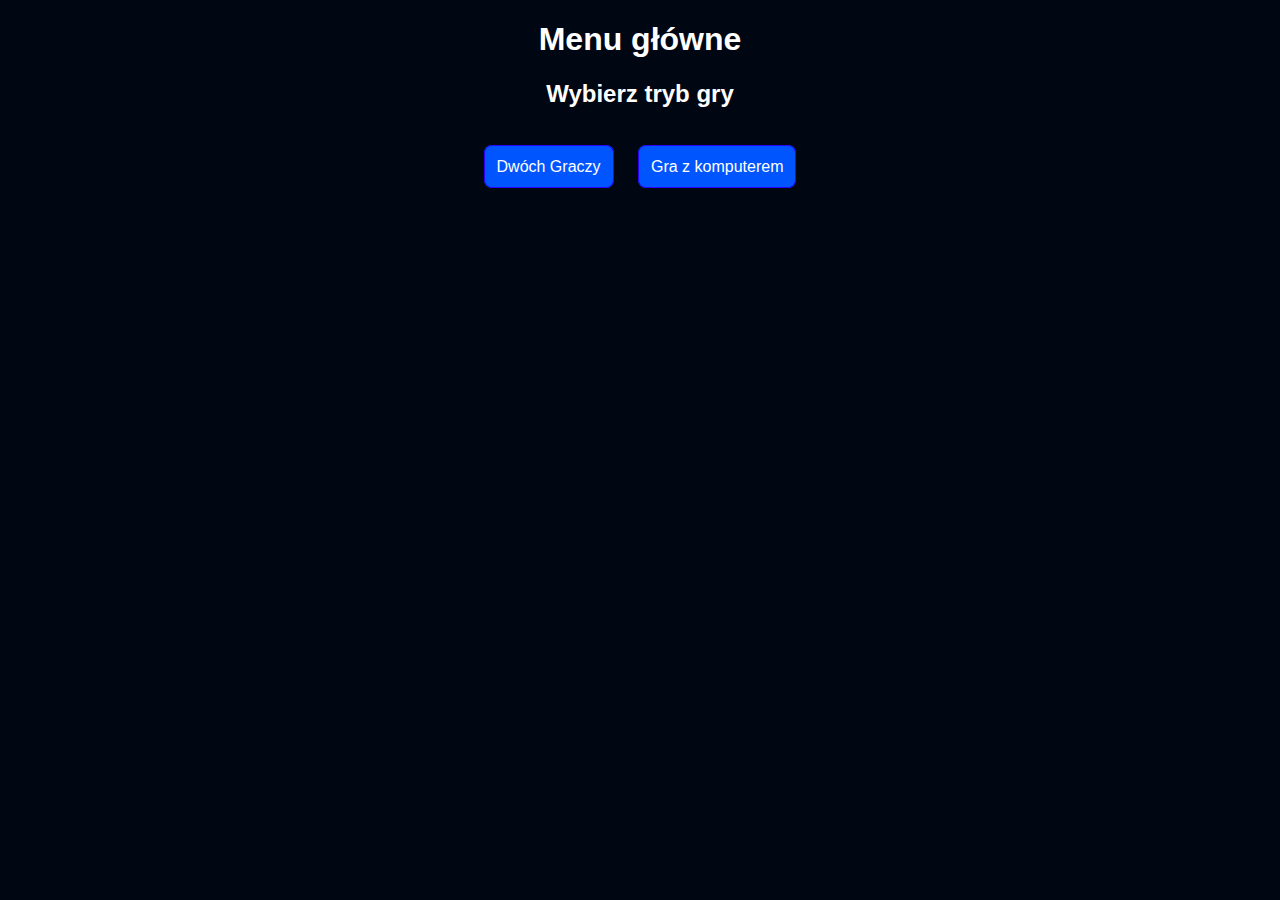
<file: index.html>
<!DOCTYPE html>
<html lang="pl">
<head>
    <meta charset="UTF-8">
    <meta http-equiv="X-UA-Compatible" content="IE=edge">
    <meta name="viewport" content="width=device-width, initial-scale=1.0">
    <title>Kółko i krzyżyk</title>
    <link rel="stylesheet" href="style.css">
</head>
<body>
    <div id="gameBoard">
        <h1>Menu główne</h1>
        <h2>Wybierz tryb gry</h2>
        <div class="choice-menu">
            <a id="playbtn" href="multiplayer.html">Dwóch Graczy</a>
            <a id="playbtn" href="playwithcomputer.html">Gra z komputerem</a>
        </div>
        
    </div>
</body>
</html>
</file>
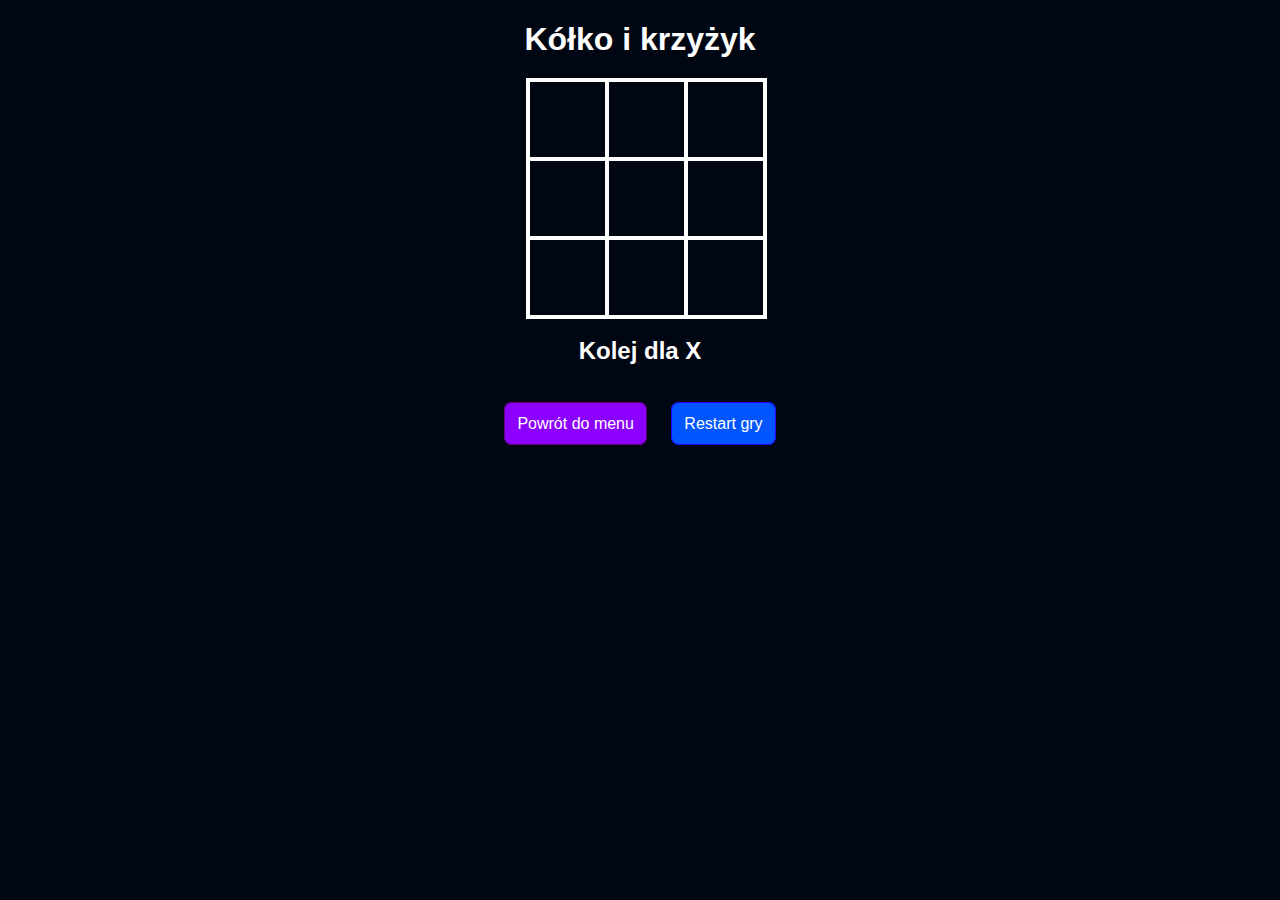
<file: multiplayer.html>
<!DOCTYPE html>
<html lang="pl">
<head>
    <meta charset="UTF-8">
    <meta http-equiv="X-UA-Compatible" content="IE=edge">
    <meta name="viewport" content="width=device-width, initial-scale=1.0">
    <title>Kółko i krzyżyk</title>
    <link rel="stylesheet" href="style.css">
</head>
<body>
    <div id="gameBoard">
        <h1>Kółko i krzyżyk</h1>
        <div id="cellContainer">
            <div cellIndex="0" class="cell"></div>
            <div cellIndex="1" class="cell"></div>
            <div cellIndex="2" class="cell"></div>
            <div cellIndex="3" class="cell"></div>
            <div cellIndex="4" class="cell"></div>
            <div cellIndex="5" class="cell"></div>
            <div cellIndex="6" class="cell"></div>
            <div cellIndex="7" class="cell"></div>
            <div cellIndex="8" class="cell"></div>
        </div>

        <h2 id="statusText"></h2>
        <a id="backbtn" href="index.html">Powrót do menu</a>
        <a id="restartBtn">Restart gry</a>
        
    </div>

    <script src="app.js"></script>
</body>
</html>
</file>
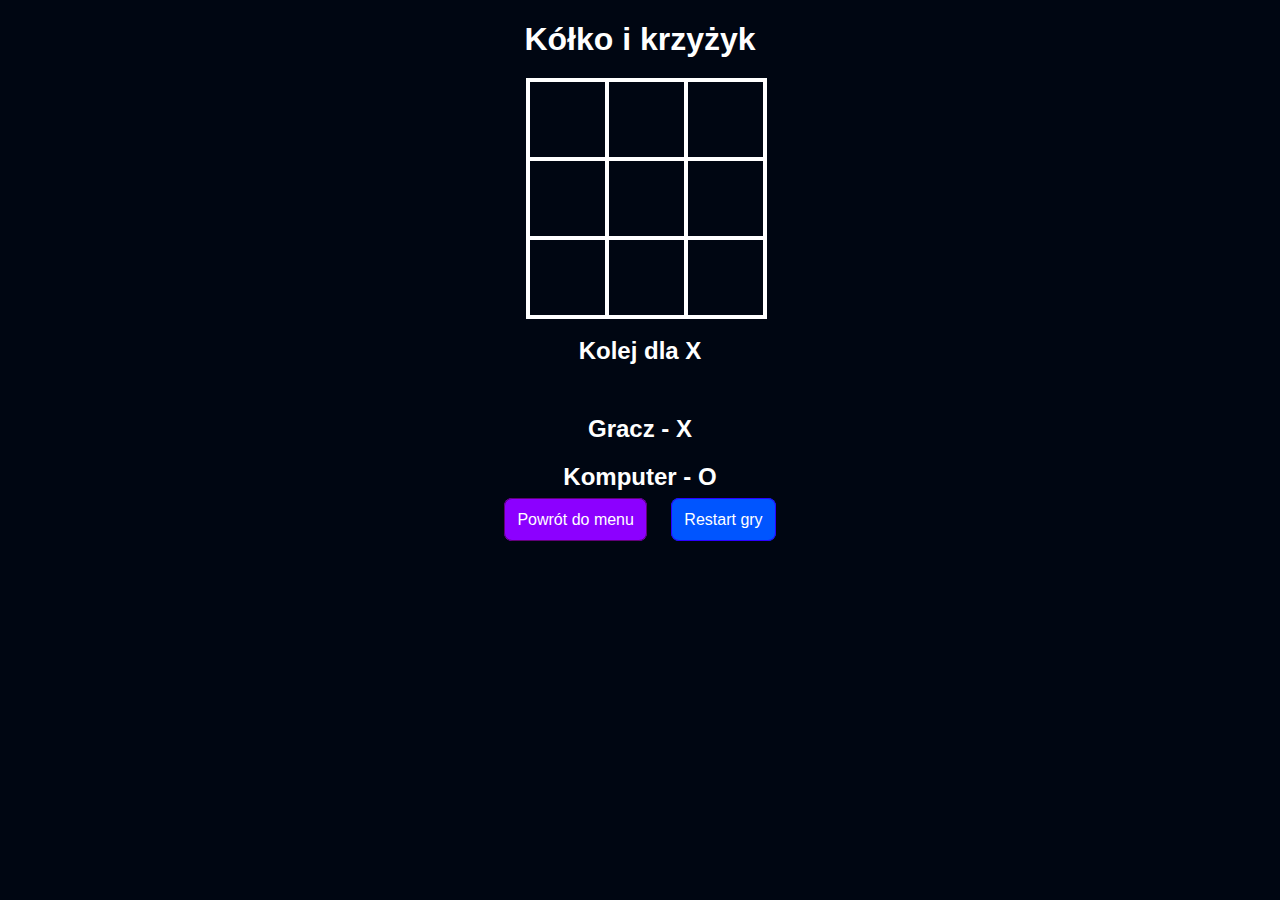
<file: playwithcomputer.html>
<!DOCTYPE html>
<html lang="pl">
<head>
    <meta charset="UTF-8">
    <meta http-equiv="X-UA-Compatible" content="IE=edge">
    <meta name="viewport" content="width=device-width, initial-scale=1.0">
    <title>Kółko i krzyżyk</title>
    <link rel="stylesheet" href="style.css">
</head>
<body>
    <div id="gameBoard">
        <h1>Kółko i krzyżyk</h1>
        <div id="cellContainer">
            <div cellIndex="0" class="cell"></div>
            <div cellIndex="1" class="cell"></div>
            <div cellIndex="2" class="cell"></div>
            <div cellIndex="3" class="cell"></div>
            <div cellIndex="4" class="cell"></div>
            <div cellIndex="5" class="cell"></div>
            <div cellIndex="6" class="cell"></div>
            <div cellIndex="7" class="cell"></div>
            <div cellIndex="8" class="cell"></div>
        </div>
        
        <h2 id="statusText"></h2>
        <h2>Gracz - X</h2>
        <h2>Komputer - O</h2>
       
        <a id="backbtn" href="index.html">Powrót do menu</a>
        <a id="restartBtn">Restart gry</a>

    </div>

    <script src="comp.js"></script>
</body>
</html>
</file>
<file: style.css>
body {
    background-color: #000612;
    border: #ffffff;
    color: white;
    font-family: Arial, Helvetica, sans-serif;
}

.cell {
    width: 75px;
    height: 75px;
    border: 2px solid;
    font-size: 50px;
    cursor: pointer;
    box-shadow: 0 0 0 2px;
    line-height: 75px;
    font-size: 50px;
}

#gameBoard {
    margin-top: 15px;
    text-align: center;
}
#cellContainer {
    display: grid;
    grid-template-columns: repeat(3, auto);
    width: 225px;
    margin: auto;
    
}
#statusText {
    margin-bottom: 50px;
}
.choice-menu {
    margin-top: 50px;
}

#playbtn,
#restartBtn {
    background-color: #0055ff;
    border: 1px solid #2b00ff;
    padding: 12px;
    margin: 10px;
    border-radius: 8px;
    color: #ffffff;
    cursor: pointer;
    text-decoration: none;
    transition: ease-in-out 0.3s;
}


#playbtn:hover,
#restartBtn:hover {
    background-color: #013aac;
    border: 1px solid #160082;
}
#backbtn {
    background-color: #8c00ff;
    border: 1px solid #620078;
    padding: 12px;
    margin: 10px;
    border-radius: 8px;
    color: #ffffff;
    cursor: pointer;
    text-decoration: none;
    transition: ease-in-out 0.3s;
}

#backbtn:hover {
    background-color: #4d008b;
    border: 1px solid #3d004b;
}
</file>
